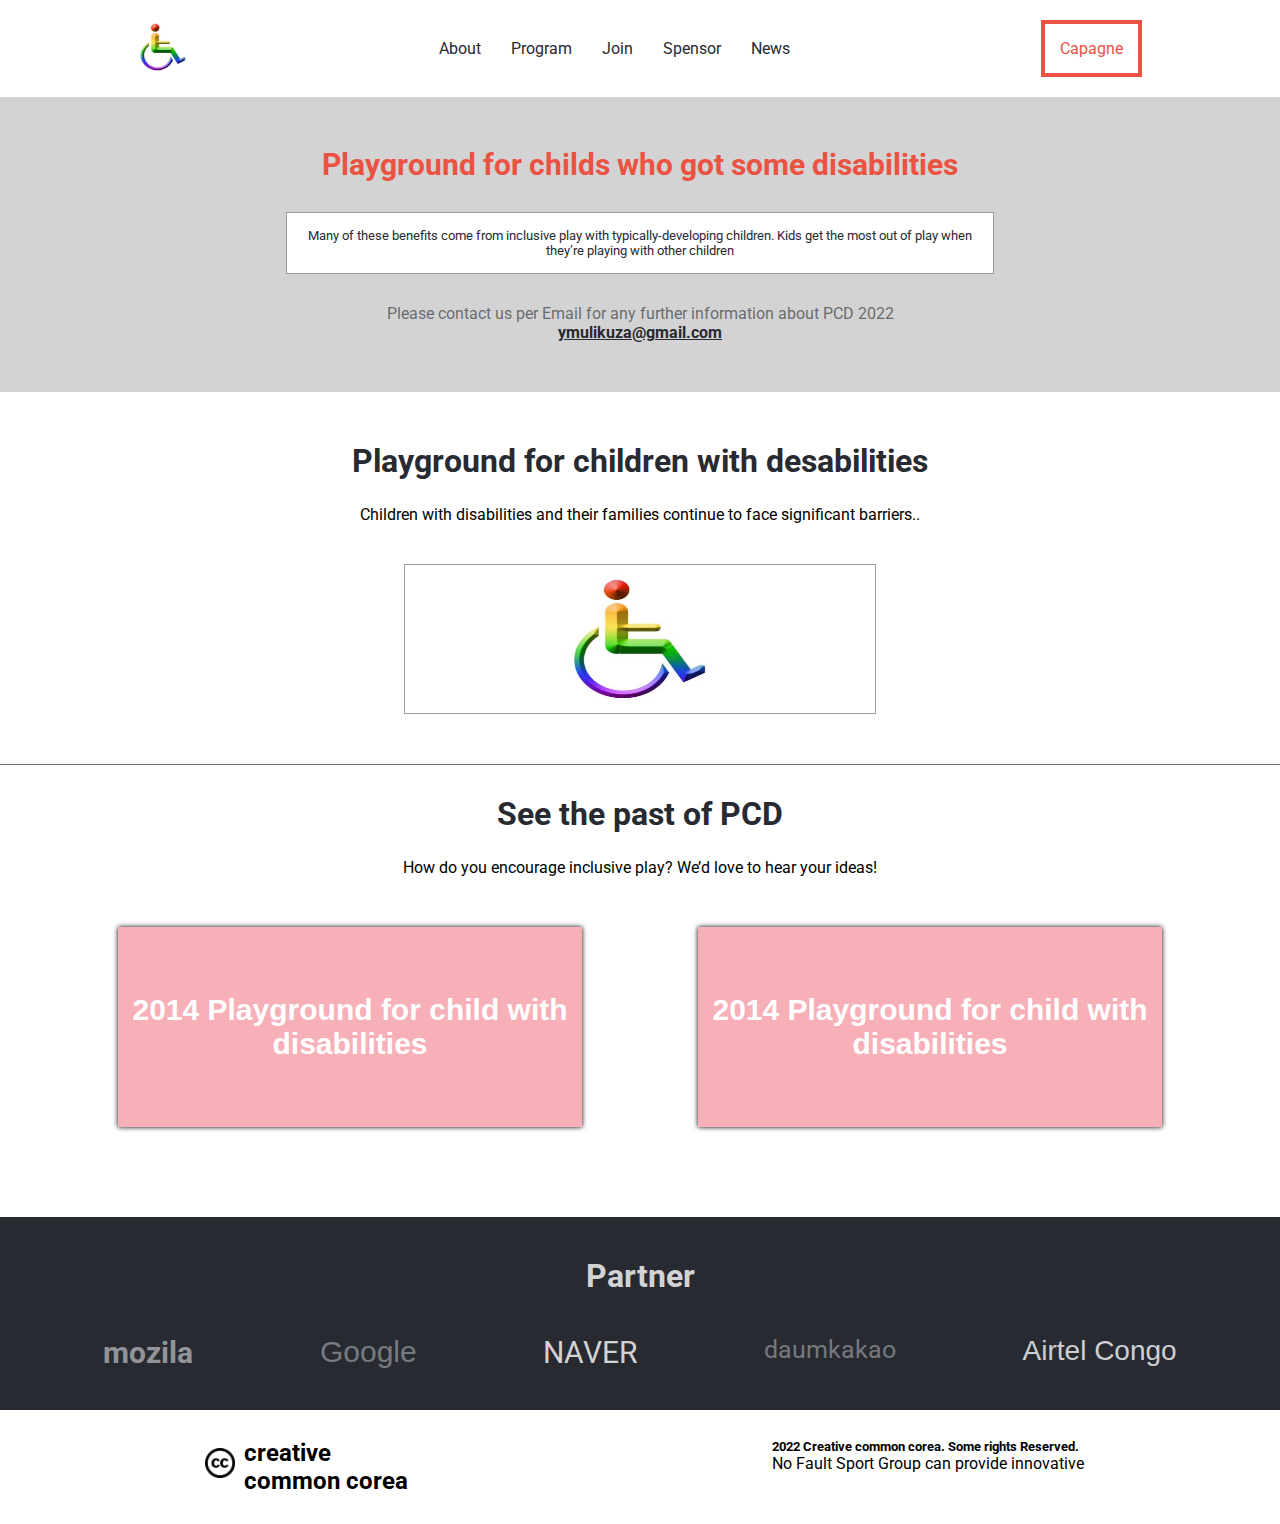
<file: about.html>
<!DOCTYPE html>
<html lang="en">
  <head>
    <meta charset="UTF-8" />
    <meta http-equiv="X-UA-Compatible" content="IE=edge" />
    <meta name="viewport" content="width=device-width, initial-scale=1.0" />
    <link rel="preconnect" href="https://fonts.googleapis.com" />
    <link rel="preconnect" href="https://fonts.gstatic.com" crossorigin />
    <link rel="stylesheet" href="./Styles/style.css" />
    <link rel="stylesheet" href="./Styles/About_Style/main.css" />
    <link
      href="https://fonts.googleapis.com/css2?family=Lato:wght@300&family=Open+Sans:wght@300&family=Roboto:wght@100;500&display=swap"
      rel="stylesheet"
    />
    <title>About</title>
  </head>
  <body>
    <div class="container">
      <header class="about-header">
        <div class="burger-menu" id="burger-menu">
          <div class="bar bar-one"></div>
          <div class="bar bar-two"></div>
          <div class="bar bar-three"></div>
        </div>
        <nav class="navigation-bar">
          <div class="nav-bar" id="nav-bar">
            <div class="my-logo">
              <a href="./index.html"
                ><img src="./assets/logo.jpeg" alt="logo" class="my-logo-img"
              /></a>
            </div>
            <ul class="nav-links links" id="nav-links">
              
                <li class="nav-link"><a href="./about.html">About</a></li>
                <li class="nav-link"><a href="#">Program</a></li>
                <li class="nav-link"><a href="#"> Join</a></li>
                <li class="nav-link"><a href="#"> Spensor</a></li>
                <li class="nav-link"><a href="#"> News</a></li>
            </ul>
            <div class="capagne-logo"><a href="#">Capagne</a></div>
          </div>
        </nav>
      </header>
      <div class="main">
        <section class="about-description">
          <h1 class="about-heading1">
            Playground for childs who got some disabilities
          </h1>
          <p class="about-first-paragraph prgrph-responsive">
            Many of these benefits come from inclusive play with typically-developing children. Kids get the most out of play when they’re playing with other children
          </p>
          <div class="about-footer">
            Please contact us per Email for any further information about PCD
            2022 <br />
            <span class="email">ymulikuza@gmail.com</span>
          </div>
        </section>
        <section class="about-logo-section">
          <h1 class="about-logo-heading2">
            Playground for children with desabilities
          </h1>
          <p class="about-logo-prgrph">
            Children with disabilities and their families continue to face significant barriers..
          </p>
          <div class="logo-container">
            <img src="./assets/logo.jpeg" class="about-logo" alt="Logo" />
          </div>
        </section>
        <section class="see-the-past">
          <h1 class="about-logo-heading2">See the past of PCD</h1>
          <p class="see-past-prgrph">
            How do you encourage inclusive play? We’d love to hear your ideas!
          </p>
          <div class="see-past-article-container">
            <div class="pastpic-one-container img-background"></div>
            <div class="pastpic-two-container img-background"></div>
          </div>
        </section>
        <section class="partners-list">
          <h1 class="partn-headg">Partner</h1>
          <ul class="partners">
            <li class="partner Mozila">mozila</li>
            <li class="partner Google">Google</li>
            <li class="partner Naver">NAVER</li>
            <li class="partner daumkakao">daumkakao</li>
            <li class="partner Airtel">Airtel Congo</li>
          </ul>
        </section>
        <section class="footer">
          <div class="footer-logo">
            <span
              ><img
                src="./assets/cc-icon.png"
                alt="footer-icon"
                class="footer-icon"
            /></span>
            <h2>
              creative <br />
              common corea
            </h2>
          </div>
          <div class="footer-description">
            <h5>2022 Creative common corea. Some rights Reserved.</h5>
            <p>
              No Fault Sport Group can provide innovative
            </p>
          </div>
        </section>
      </div>
    </div>
    <script src="./app.js"></script>
  </body>
</html>
</file>
<file: Styles/style.css>
* {
  padding: 0;
  margin: 0;
  -webkit-box-sizing: border-box;
  box-sizing: border-box;
  font-family: "Lato", sans-serif;
  font-family: "Open Sans", sans-serif;
  font-family: "Roboto", sans-serif;
}

header .nav-contact-bar {
  background-color: #272a31;
  text-align: right;
}

header .nav-contact-bar ul {
  padding: 8px;
  list-style-type: none;
  display: flex;
  -webkit-box-pack: end;
  -ms-flex-pack: end;
  justify-content: flex-end;
  -webkit-box-orient: horizontal;
  -webkit-box-direction: normal;
  -ms-flex-direction: row;
  flex-direction: row;
  -webkit-box-align: center;
  -ms-flex-align: center;
  align-items: center;
}

header .nav-contact-bar ul .facebook-logo {
  width: 10px;
  height: 20px;
}

header .nav-contact-bar ul a {
  text-decoration: none;
  color: #d3d3d3;
  margin: 10px;
}

@media screen and (max-width: 768px) {
  header .nav-contact-bar {
    display: none;
  }
}

header .nav-bar {
  display: flex;
  -ms-flex-pack: distribute;
  justify-content: space-around;
  -webkit-box-orient: horizontal;
  -webkit-box-direction: normal;
  -ms-flex-direction: row;
  flex-direction: row;
  -webkit-box-align: center;
  -ms-flex-align: center;
  align-items: center;
  padding: 20px;
}

header .nav-bar .my-logo-img {
  height: 50px;
  width: 50px;
}

header .nav-bar .capagne-logo {
  border: 4px solid #ec5242;
  padding: 15px;
}

header .nav-bar .capagne-logo a {
  text-decoration: none;
  color: #ec5242;
}

header .nav-bar .links {
  display: flex;
  -ms-flex-pack: distribute;
  justify-content: space-around;
  -webkit-box-orient: horizontal;
  -webkit-box-direction: normal;
  -ms-flex-direction: row;
  flex-direction: row;
  -webkit-box-align: center;
  -ms-flex-align: center;
  align-items: center;
  list-style-type: none;
}

header .nav-bar .links a {
  text-decoration: none;
  color: #272a31;
  margin: 15px;
}

@media screen and (max-width: 768px) {
  header .nav-bar .links {
    display: flex;
    -webkit-box-pack: center;
    -ms-flex-pack: center;
    justify-content: center;
    -webkit-box-orient: vertical;
    -webkit-box-direction: normal;
    -ms-flex-direction: column;
    flex-direction: column;
    -webkit-box-align: center;
    -ms-flex-align: center;
    align-items: center;
    gap: 10px;
    padding-bottom: 10px;
  }
}

@media screen and (max-width: 768px) {
  .nav-bar {
    display: flex;
  }

  header .nav-bar {
    -webkit-box-pack: center;
    -ms-flex-pack: center;
    justify-content: center;
    -webkit-box-orient: vertical;
    -webkit-box-direction: normal;
    -ms-flex-direction: column;
    flex-direction: column;
    -webkit-box-align: center;
    -ms-flex-align: center;
    align-items: center;
    padding: 20px;
    display: none;
  }

  header .nav-bar .capagne-logo {
    border: none;
    color: #d3d3d3;
  }
}

@media screen and (max-width: 768px) {
  header .active {
    display: flex;
    padding: 10px;
  }

  header .active .bar {
    background-color: #272a31;
    height: 3px;
    width: 25px;
    margin: 4px;
    display: block;
    border-radius: 3px;
  }

  header .active .bar-one {
    position: absolute;
    -webkit-transform: rotate(40deg);
    transform: rotate(40deg);
    -webkit-transform-origin: bottom;
    transform-origin: bottom;
    -webkit-transition: -webkit-transform 0.7s ease;
    transition: -webkit-transform 0.7s ease;
    transition: transform 0.7s ease;
    transition: transform 0.7s ease, -webkit-transform 0.7s ease;
  }

  header .active .bar-two {
    -webkit-transform: rotate(-40deg);
    transform: rotate(-40deg);
    -webkit-transform-origin: top;
    transform-origin: top;
    -webkit-transition: -webkit-transform 0.7s ease;
    transition: -webkit-transform 0.7s ease;
    transition: transform 0.7s ease;
    transition: transform 0.7s ease, -webkit-transform 0.7s ease;
  }

  header .active .bar-three {
    opacity: 0;
  }

  header .burger-menu {
    padding: 10px;
  }

  header .burger-menu .bar {
    background-color: #272a31;
    height: 3px;
    width: 25px;
    margin: 4px;
    display: block;
    border-radius: 3px;
  }
}

.button-see-more {
  display: none;
}

body {
  display: flex;
  -webkit-box-pack: center;
  -ms-flex-pack: center;
  justify-content: center;
  -webkit-box-orient: horizontal;
  -webkit-box-direction: normal;
  -ms-flex-direction: row;
  flex-direction: row;
  -webkit-box-align: center;
  -ms-flex-align: center;
  align-items: center;
}

#close-btn {
  border: none;
  width: 100%;
  -ms-flex-item-align: center;
  -ms-grid-row-align: center;
  align-self: center;
  margin: 10px;
  border-radius: 5px;
  height: max-content;
  padding: 10px;
  color: #222020;
}

.container {
  width: 100%;
}

.container main {
  background: url("https://www.unicef.org/sites/default/files/styles/press_release_feature/public/20181029_Jordan_Playground.jpg?itok=Z8DayInM");
  background-repeat: no-repeat;
  background-size: contain;
  width: 100%;
  height: max-content;
}

.container main h1 {
  color: #ec5242;
  border-bottom: 1px solid rgba(233, 229, 229, 0.952);
  padding: 15px 15px;
}

.container main .content {
  padding: 100px 100px;
  width: 100%;
  color: #ec5242;
  background: url("https://encrypted-tbn0.gstatic.com/images?q=tbn:ANd9GcS98suVi4t9yKf-GneBDGbZ0aoywsd5i8jehg&usqp=CAU");
  background: #e5e5e6d5;
  background-repeat: no-repeat;
  background-position: center;
  background-size: cover;
}

.container main .content h1 {
  font-weight: 200;
}

.container main .content .paragraph-description {
  font-size: 60px;
  color: #ec5242;
}

.container main .content .paragraph2 {
  border: 1px solid #fff;
  border-radius: 5px;
  padding: 5px;
  color: #272a31;
  font-weight: 300;
}

.container main .content .date {
  padding-top: 20px;
  font-size: 30px;
  font-weight: 600;
  color: #272a31;
}

.container main .content .footer-1 {
  font-weight: 200;
  color: #272a31;
}

@media screen and (max-width: 768px) {
  .container main .content {
    padding: 30px;
  }
}

.container main .main-program {
  padding: 50px;
  width: 100%;
  display: flex;
  -webkit-box-pack: center;
  -ms-flex-pack: center;
  justify-content: center;
  -webkit-box-orient: vertical;
  -webkit-box-direction: normal;
  -ms-flex-direction: column;
  flex-direction: column;
  -webkit-box-align: center;
  -ms-flex-align: center;
  align-items: center;
  background: url("https://wallpaperaccess.com/full/173782.jpg") no-repeat;
  background-size: cover;
  -ms-flex-wrap: wrap;
  flex-wrap: wrap;
}

.container main .main-program .articles-container {
  display: flex;
  -webkit-box-pack: center;
  -ms-flex-pack: center;
  justify-content: center;
  -webkit-box-orient: horizontal;
  -webkit-box-direction: normal;
  -ms-flex-direction: row;
  flex-direction: row;
  -webkit-box-align: center;
  -ms-flex-align: center;
  align-items: center;
  margin: 30px 0 30px 0;
  width: 100%;
  -ms-flex-wrap: wrap;
  flex-wrap: wrap;
}

@media screen and (max-width: 768px) {
  .container main .main-program .articles-container {
    display: flex;
    -webkit-box-pack: center;
    -ms-flex-pack: center;
    justify-content: center;
    -webkit-box-orient: vertical;
    -webkit-box-direction: normal;
    -ms-flex-direction: column;
    flex-direction: column;
    -webkit-box-align: center;
    -ms-flex-align: center;
    align-items: center;
    width: 100%;
  }
}

.container main .main-program h2 {
  text-decoration: underline;
  color: rgba(255, 255, 255, 0.856);
}

.container main .main-program .article {
  color: rgba(255, 255, 255, 0.87);
  width: 200px;
  background-color: rgba(172, 163, 163, 0.295);
  margin: 10px;
  padding: 20px;
  text-align: center;
}

.container main .main-program .article .speaker {
  height: 100px;
  width: 100px;
}

.container main .main-program .article h3 {
  padding: 10px 0 10px 0;
  color: #ec5242;
}

.container main .main-program .article:hover {
  border: 1px solid #d3d3d3;
  cursor: pointer;
}

@media screen and (max-width: 768px) {
  .container main .main-program .article .speaker {
    height: 40px;
    width: 40px;
  }

  .container main .main-program .article {
    display: flex;
    -ms-flex-pack: distribute;
    justify-content: space-around;
    -webkit-box-orient: horizontal;
    -webkit-box-direction: normal;
    -ms-flex-direction: row;
    flex-direction: row;
    -webkit-box-align: center;
    -ms-flex-align: center;
    align-items: center;
    color: rgba(255, 255, 255, 0.87);
    background-color: rgba(172, 163, 163, 0.295);
    width: 100%;
    gap: 10px;
    margin: 10px;
    padding: 20px;
    height: max-content;
  }

  .container main .main-program .article h3 {
    color: #ec5242;
  }

  .container main .main-program .article p {
    width: 100%;
    font-size: 12px;
  }
}

@media screen and (max-width: 768px) {
  .container main .main-program {
    display: flex;
    -webkit-box-pack: center;
    -ms-flex-pack: center;
    justify-content: center;
    -webkit-box-orient: vertical;
    -webkit-box-direction: normal;
    -ms-flex-direction: column;
    flex-direction: column;
    -webkit-box-align: center;
    -ms-flex-align: center;
    align-items: center;
    padding: 20px;
    width: 100%;
  }
}

.container main .featured-speakers-container {
  text-align: center;
  padding: 30px 30px;
}

.container main .featured-speakers-container h1 {
  color: #272a31;
  border: none;
  -ms-flex-item-align: center;
  -ms-grid-row-align: center;
  align-self: center;
}

.container main .featured-speakers-container .featured-speakers {
  text-align: start;
  display: -ms-grid;
  display: grid;
  -ms-grid-columns: 1fr 1fr;
  grid-template-columns: 1fr 1fr;
  -ms-grid-rows: repeat(3, 1fr);
  grid-template-rows: repeat(3, 1fr);
}

.container main .featured-speakers-container .featured-speakers .feature-speaker {
  display: flex;
  -ms-flex-pack: distribute;
  justify-content: space-around;
  -webkit-box-orient: horizontal;
  -webkit-box-direction: normal;
  -ms-flex-direction: row;
  flex-direction: row;
  -webkit-box-align: center;
  -ms-flex-align: center;
  align-items: center;
  height: max-content;
  margin: 20px;
  padding: 15px;
  background: url("https://i2.wp.com/files.123freevectors.com/wp-content/original/102624-black-square-pattern.jpg?w=800&q=95");
  background-repeat: no-repeat;
  background-size: 20%;
  background-position-y: 9px;
}

@media only screen and (max-width: 768px) {
  .container main .featured-speakers-container .featured-speakers .feature-speaker {
    background-size: 23%;
    background-position: 9px top;
  }
}

.container main .featured-speakers-container .featured-speakers .feature-speaker .speaker {
  height: 120px;
  width: 120px;
  margin-right: 15px;
}

.container main .featured-speakers-container .featured-speakers .feature-speaker .speaker-description {
  color: #ec5242;
  font-size: 13px;
  font-family: 'Times New Roman', Times, serif;
}

@media screen and (max-width: 768px) {
  .container main .featured-speakers-container .featured-speakers {
    display: -ms-grid;
    display: grid;
    -ms-grid-columns: 1fr;
    grid-template-columns: 1fr;
  }
}

.container main .partners-list {
  text-align: center;
  vertical-align: middle;
  background-color: #272a31;
  height: 180px;
  padding: 40px;
}

.container main .partners-list .partn-headg {
  color: rgba(255, 255, 255, 0.829);
  text-decoration: none;
  width: max-content;
  margin: 0 auto;
  border: none;
}

.container main .partners-list .partn-headg:hover {
  border-bottom: 1px solid #ec5242;
}

.container main .partners-list .partners {
  padding-top: 30px;
  list-style-type: none;
  display: flex;
  -ms-flex-pack: distribute;
  justify-content: space-around;
  -webkit-box-orient: horizontal;
  -webkit-box-direction: normal;
  -ms-flex-direction: row;
  flex-direction: row;
  -webkit-box-align: center;
  -ms-flex-align: center;
  align-items: center;
}

.container main .partners-list .partners .Mozila {
  font-weight: bold;
  font-size: 30px;
  color: rgba(255, 255, 255, 0.5);
}

.container main .partners-list .partners .Google {
  font-family: "Franklin Gothic Medium", "Arial Narrow", Arial, sans-serif;
  font-size: 30px;
  color: rgba(255, 255, 255, 0.397);
}

.container main .partners-list .partners .Naver {
  color: #d3d3d3;
  font-size: 30px;
}

.container main .partners-list .partners .daumkakao {
  font-size: 25px;
  color: rgba(255, 255, 255, 0.377);
}

.container main .partners-list .partners .Airtel {
  font-size: 28px;
  font-family: "Trebuchet MS", "Lucida Sans Unicode", "Lucida Grande", "Lucida Sans", Arial, sans-serif;
  color: rgba(255, 255, 255, 0.781);
}

@media screen and (max-width: 768px) {
  .container main .partners-list .partners {
    display: -ms-grid;
    display: grid;
    -ms-grid-columns: repeat(3, 1fr);
    grid-template-columns: repeat(3, 1fr);
    -ms-grid-rows: repeat(2, 1fr);
    grid-template-rows: repeat(2, 1fr);
  }
}

@media screen and (max-width: 768px) {
  .container main .partners-list {
    height: max-content;
    padding: 15px;
  }
}

footer {
  padding: 30px 30px;
  display: flex;
  -ms-flex-pack: distribute;
  justify-content: space-around;
  -webkit-box-orient: horizontal;
  -webkit-box-direction: normal;
  -ms-flex-direction: row;
  flex-direction: row;
  -webkit-box-align: center;
  -ms-flex-align: center;
  align-items: center;
  background-color: #fff;
}

footer .footer-logo {
  display: flex;
  -webkit-box-pack: center;
  -ms-flex-pack: center;
  justify-content: center;
  -webkit-box-orient: horizontal;
  -webkit-box-direction: normal;
  -ms-flex-direction: row;
  flex-direction: row;
  -webkit-box-align: center;
  -ms-flex-align: center;
  align-items: center;
  color: rgba(65, 60, 60, 0.87);
}

footer .footer-icon {
  height: 33.33333px;
  width: 33.33333px;
}

@media screen and (max-width: 768px) {
  footer {
    gap: 10px;
  }

  footer .footer-icon {
    padding-right: 8px;
  }
}
</file>
<file: Styles/About_Style/main.css>
* {
  padding: 0;
  margin: 0;
  box-sizing: border-box;
  font-family: "Lato", sans-serif;
  font-family: "Open Sans", sans-serif;
  font-family: "Roboto", sans-serif;
}

.about-description {
  padding: 20px;
  background-color: #d3d3d3;
  text-align: center;
}

.about-description .about-heading1 {
  background-color: #d3d3d3;
  text-align: center;
  color: #ec5242;
  font-size: 30px;
  padding-bottom: 30px;
}

.about-first-paragraph {
  width: 97%;
  margin: 0 auto;
  padding: 15px;
  border: 1px solid #272a3177;
  color: #272a31;
  font-size: 13px;
  background-color: #fff;
}

.about-footer {
  margin-top: 30px;
  color: #272a31a2;
}

.email {
  text-decoration: underline;
  font-weight: bold;
  color: #272a31;
}

.about-logo-section {
  text-align: center;
  padding: 20px;
  border-bottom: 1px solid #272a31b0;
}

.about-logo-heading2 {
  color: #272a31;
  align-self: center;
  padding-bottom: 25px;
}

.logo-container {
  height: 150px;
  width: 70%;
  border: 1px solid #272a3170;
  padding: 10px;
  margin: 0 auto;
}

.about-logo {
  width: 60%;
  height: 100%;
}

.see-the-past {
  padding: 30px;
  height: 700px;
}

/* .pastpic-one-container,
.pastpic-two-container {
  width: 65%;
  height: 300px;
  box-shadow: 0 0 0 150px inset, 0 0 5px #000;
  transition: box-shadow 0.5s;
  float: left;
} */

.pastpic-one-container,
.pastpic-two-container {
  box-shadow: 0 0 0 150px inset, 0 0 5px #000;
  float: left;
  width: 100%;
  margin: 0 auto;
  height: 200px;

  /* display: block; */
  background-image: url(./assets/speaker1.png);
  font-size: 22px;
  font-family: Verdana, Geneva, Tahoma, sans-serif;
  color: rgb(252, 249, 251);
  border: 2px solid;
  text-align: center;

  /* display: -webkit-flex;
  display: -moz-flex;
  display: -ms-flex;
  display: -o-flex; */
  display: flex;
  justify-content: center;
  align-items: center;
  transition: opacity 0.5s 0.5s;
}

.pastpic-one-container:hover,
.pastpic-two-container:hover {
  box-shadow:
    0 0 5px inset,
    0 0 5px rgb(65, 3, 3),
    0 0 10px rgb(65, 3, 3),
    0 0 5px rgb(65, 3, 3) inset;
  transition: box-shadow 0.5s;
}

.pastpic-one-container:hover::after,
.pastpic-two-container:hover::after {
  opacity: 0.4;
  transition: opacity 0.5s;
}

.img-background {
  background-image: url("https://g5-assets-cld-res.cloudinary.com/image/upload/x_0,y_0,h_612,w_612,c_crop/q_auto,f_auto,fl_lossy,g_center,h_355,w_355/v1642454966/g5/g5-c-5j0l7ya37-harmony-senior-services/g5-cl-1ja5x3hvjv-harmony-at-savannah/uploads/Value_of_a_Visit_Pop_Up_jsqpes.jpg");
  background-size: cover;
  background-position: center center;
  color: rgba(230, 17, 45, 0.336);
  margin-top: 20px;
  margin-bottom: 30px;
}

.img-background::after {
  content: "2014 Playground for child with disabilities";
  color: #fff;
  font-weight: bold;
  font-size: 30px;
  text-align: center;
}

.partners-list {
  background-color: #272a31;
  height: max-content;
  padding: 30px;
}

.partn-headg {
  color: #d3d3d3;
  text-align: center;
  height: 100%;
}

.partners {
  list-style-type: none;
  display: flex;
  justify-content: space-around;
  flex-wrap: wrap;
}

.Mozila {
  font-weight: bold;
  font-size: 30px;
  color: rgba(255, 255, 255, 0.5);
}

.Google {
  font-family: "Franklin Gothic Medium", "Arial Narrow", Arial, sans-serif;
  font-size: 30px;
  color: rgba(255, 255, 255, 0.397);
}

.Naver {
  color: #d3d3d3;
  font-size: 30px;
}

.daumkakao {
  font-size: 25px;
  color: rgba(255, 255, 255, 0.377);
}

.Airtel {
  font-size: 28px;
  font-family:
    "Trebuchet MS",
    "Lucida Sans Unicode",
    "Lucida Grande",
    "Lucida Sans",
    Arial,
    sans-serif;
  color: rgba(255, 255, 255, 0.781);
}

.footer {
  display: flex;
  padding: 14px;
  justify-content: space-around;
  box-shadow: 1px 3px 3px #272a31;
}

.footer-logo {
  display: flex;
  margin: 15px;
}

.footer-description {
  margin: 15px;
}

.footer-icon {
  width: 30px;
  height: 30px;
  margin: 9px;
}

@media screen and (min-width: 768px) {
  .about-first-paragraph {
    width: 60%;
  }

  .about-description {
    padding: 50px;
  }

  .about-logo-prgrph {
    margin-bottom: 40px;
  }

  .about-logo-section {
    padding: 50px;
  }

  .about-logo {
    width: 33%;
    height: 100%;
  }

  .logo-container {
    width: 40%;
  }

  .about-logo-heading2 {
    text-align: center;
  }

  .see-past-prgrph {
    text-align: center;
  }

  .see-past-article-container {
    padding: 30px;
    display: flex;
    justify-content: space-around;
  }

  .img-background {
    width: 40%;
  }

  .img-background:hover {
    cursor: pointer;
  }

  .partners-list {
    padding: 40px;
  }

  .partn-headg {
    padding-bottom: 40px;
  }

  .see-the-past {
    height: 100%;
  }
}
</file>
